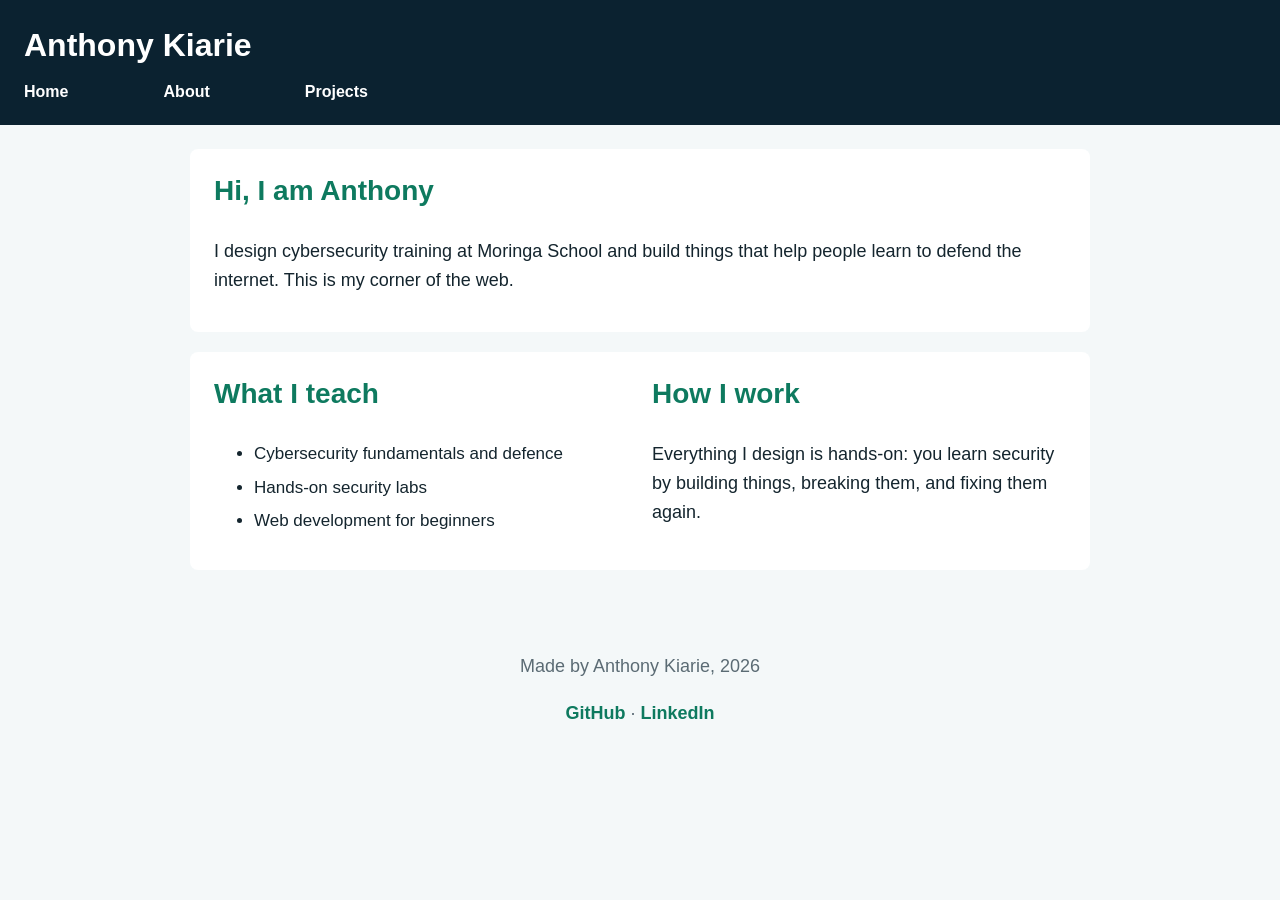
<file: index.html>
<!DOCTYPE html>
<html lang="en">
  <head>
    <meta charset="UTF-8">
    <meta name="viewport" content="width=device-width, initial-scale=1.0">
    <meta name="description" content="Portfolio of Anthony Kiarie, cybersecurity curriculum engineer at Moringa School.">
    <title>Anthony Kiarie - Home</title>
    <link rel="stylesheet" href="style.css">
  </head>
  <body>
    <header>
      <h1>Anthony Kiarie</h1>
      <nav>
        <a href="index.html">Home</a>
        <a href="about.html">About</a>
        <a href="projects.html">Projects</a>
      </nav>
    </header>

    <main>
      <section>
        <h2>Hi, I am Anthony</h2>
        <p>I design cybersecurity training at Moringa School and build
           things that help people learn to defend the internet.
           This is my corner of the web.</p>
      </section>
      <section class="highlights">
        <div>
          <h2>What I teach</h2>
          <ul>
            <li>Cybersecurity fundamentals and defence</li>
            <li>Hands-on security labs</li>
            <li>Web development for beginners</li>
          </ul>
        </div>
        <div>
          <h2>How I work</h2>
          <p>Everything I design is hands-on: you learn security by
             building things, breaking them, and fixing them again.</p>
        </div>
      </section>
    </main>

    <footer>
      <p>Made by Anthony Kiarie, 2026</p>
      <p class="footer-links">
        <a href="https://github.com/kiarie27">GitHub</a> ·
        <a href="https://www.linkedin.com/in/anthony-ngigi">LinkedIn</a>
      </p>
    </footer>
  </body>
</html>
</file>
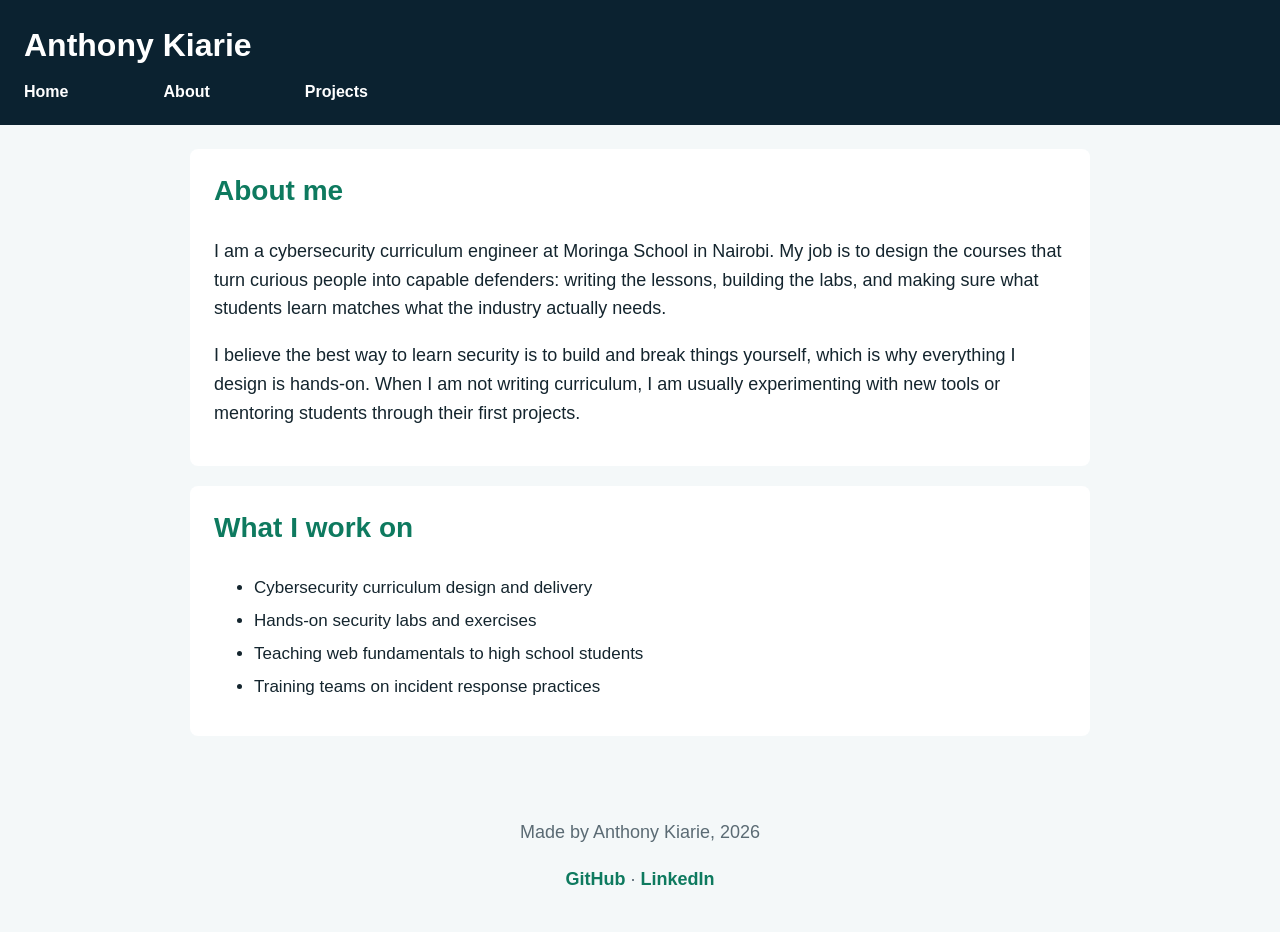
<file: about.html>
<!DOCTYPE html>
<html lang="en">
  <head>
    <meta charset="UTF-8">
    <meta name="viewport" content="width=device-width, initial-scale=1.0">
    <title>Anthony Kiarie - About</title>
    <link rel="stylesheet" href="style.css">
  </head>
  <body>
    <header>
      <h1>Anthony Kiarie</h1>
      <nav>
        <a href="index.html">Home</a>
        <a href="about.html">About</a>
        <a href="projects.html">Projects</a>
      </nav>
    </header>

    <main>
      <section>
        <h2>About me</h2>
        <p>I am a cybersecurity curriculum engineer at Moringa School in
           Nairobi. My job is to design the courses that turn curious
           people into capable defenders: writing the lessons, building
           the labs, and making sure what students learn matches what
           the industry actually needs.</p>
        <p>I believe the best way to learn security is to build and
           break things yourself, which is why everything I design
           is hands-on. When I am not writing curriculum, I am
           usually experimenting with new tools or mentoring
           students through their first projects.</p>
      </section>
      <section>
        <h2>What I work on</h2>
        <ul>
          <li>Cybersecurity curriculum design and delivery</li>
          <li>Hands-on security labs and exercises</li>
          <li>Teaching web fundamentals to high school students</li>
          <li>Training teams on incident response practices</li>
        </ul>
      </section>
    </main>

    <footer>
      <p>Made by Anthony Kiarie, 2026</p>
      <p class="footer-links">
        <a href="https://github.com/kiarie27">GitHub</a> ·
        <a href="https://www.linkedin.com/in/anthony-ngigi">LinkedIn</a>
      </p>
    </footer>
  </body>
</html>
</file>
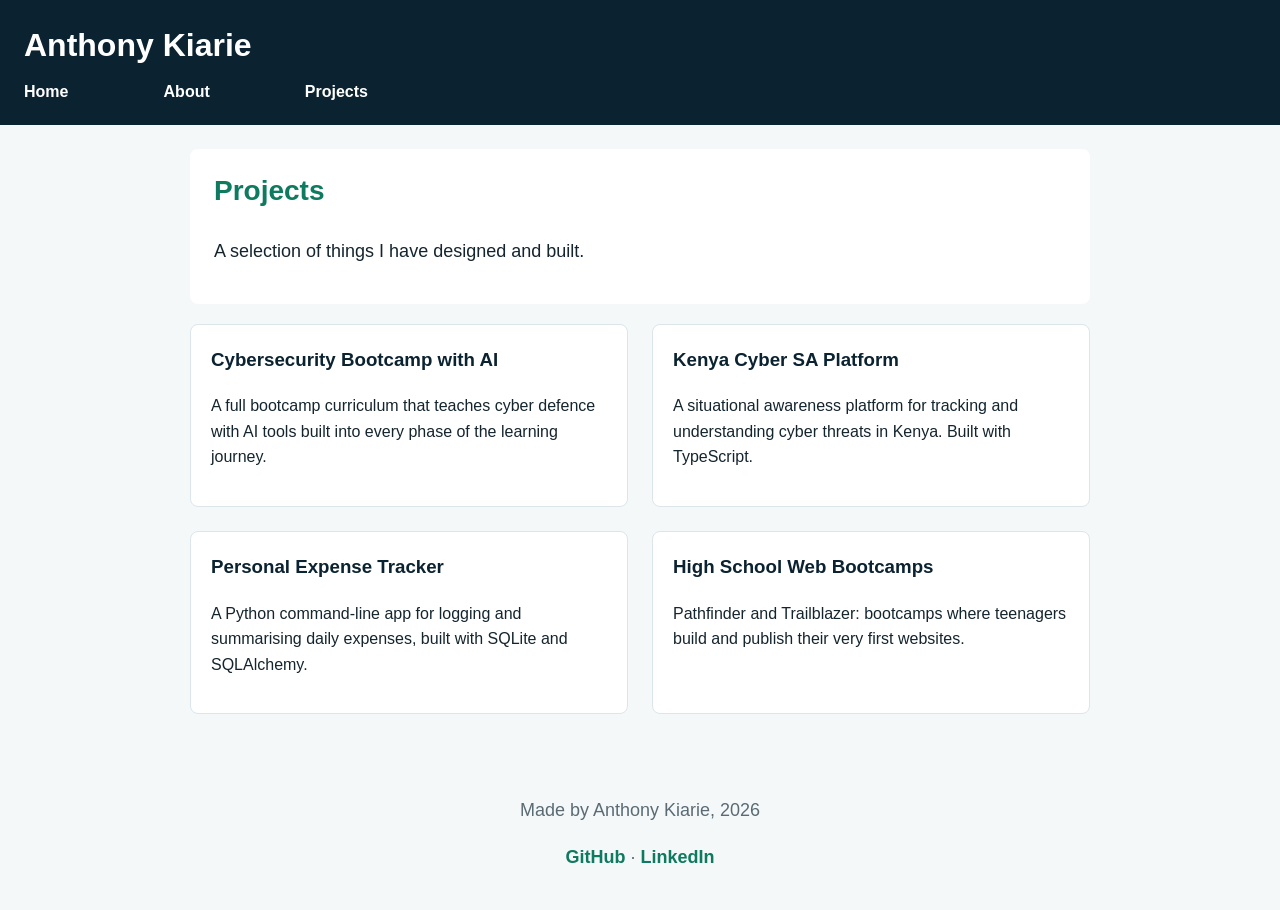
<file: projects.html>
<!DOCTYPE html>
<html lang="en">
  <head>
    <meta charset="UTF-8">
    <meta name="viewport" content="width=device-width, initial-scale=1.0">
    <title>Anthony Kiarie - Projects</title>
    <link rel="stylesheet" href="style.css">
  </head>
  <body>
    <header>
      <h1>Anthony Kiarie</h1>
      <nav>
        <a href="index.html">Home</a>
        <a href="about.html">About</a>
        <a href="projects.html">Projects</a>
      </nav>
    </header>

    <main>
      <section>
        <h2>Projects</h2>
        <p>A selection of things I have designed and built.</p>
      </section>
      <section class="projects-grid">
        <div class="card">
          <h3>Cybersecurity Bootcamp with AI</h3>
          <p>A full bootcamp curriculum that teaches cyber defence with
             AI tools built into every phase of the learning journey.</p>
        </div>
        <div class="card">
          <h3>Kenya Cyber SA Platform</h3>
          <p>A situational awareness platform for tracking and
             understanding cyber threats in Kenya. Built with TypeScript.</p>
        </div>
        <div class="card">
          <h3>Personal Expense Tracker</h3>
          <p>A Python command-line app for logging and summarising
             daily expenses, built with SQLite and SQLAlchemy.</p>
        </div>
        <div class="card">
          <h3>High School Web Bootcamps</h3>
          <p>Pathfinder and Trailblazer: bootcamps where teenagers
             build and publish their very first websites.</p>
        </div>
      </section>
    </main>

    <footer>
      <p>Made by Anthony Kiarie, 2026</p>
      <p class="footer-links">
        <a href="https://github.com/kiarie27">GitHub</a> ·
        <a href="https://www.linkedin.com/in/anthony-ngigi">LinkedIn</a>
      </p>
    </footer>
  </body>
</html>
</file>
<file: style.css>
/* Whole-page basics */
body {
  background-color: #f4f8f9;
  color: #14252e;
  font-family: Verdana, Arial, sans-serif;
  margin: 0;
  padding: 0;
  line-height: 1.6;
}

/* Header and navigation */
header {
  background-color: #0b2230;
  padding: 20px 24px;
}
header h1 {
  color: #ffffff;
  margin: 0 0 8px;
}
nav {
  display: flex;
  justify-content: space-between;
  align-items: center;
  max-width: 360px;
}
nav a {
  color: #ffffff;
  margin-right: 16px;
  text-decoration: none;
  font-weight: 700;
  transition: color 250ms;
}
nav a:hover {
  color: #7fe0c0;
}

/* Main content */
main {
  max-width: 900px;
  margin: 0 auto;
  padding: 24px;
}
section {
  background: #ffffff;
  border-radius: 8px;
  padding: 20px 24px;
  margin-bottom: 20px;
}

/* Headings and text */
h2 {
  color: #0e7a5f;
  font-size: 28px;
  margin-top: 0;
}
p {
  font-size: 18px;
}
li {
  font-size: 17px;
  margin-bottom: 6px;
}

/* Links */
main a {
  color: #0e7a5f;
}

/* Footer */
footer {
  padding: 20px 24px;
  color: #5b6b74;
  font-size: 14px;
  text-align: center;
}

/* Multi-column section (Flexbox) */
.highlights {
  display: flex;
  justify-content: space-between;
  align-items: flex-start;
  column-gap: 24px;
  flex-wrap: wrap;
}
.highlights div {
  flex: 1;
  min-width: 260px;
}

/* Project cards (Grid) */
.projects-grid {
  display: grid;
  grid-template-columns: repeat(2, 1fr);
  column-gap: 24px;
  row-gap: 24px;
  background: none;
  padding: 0;
}
.card {
  background: #ffffff;
  border: 1.5px solid #dce6ea;
  border-radius: 8px;
  padding: 20px;
  transition: transform 200ms, box-shadow 200ms;
}
.card:hover {
  transform: translateY(-4px);
  box-shadow: 0 4px 16px rgba(11, 34, 48, 0.15);
}
.card h3 {
  color: #0b2230;
  margin-top: 0;
}
.card p {
  font-size: 16px;
}

/* Content link hovers */
main a {
  transition: color 200ms;
}
main a:hover {
  color: #0b2230;
}

/* Footer links */
.footer-links a {
  color: #0e7a5f;
  font-weight: 700;
  text-decoration: none;
  transition: color 200ms;
}
.footer-links a:hover {
  color: #0b2230;
}
</file>
